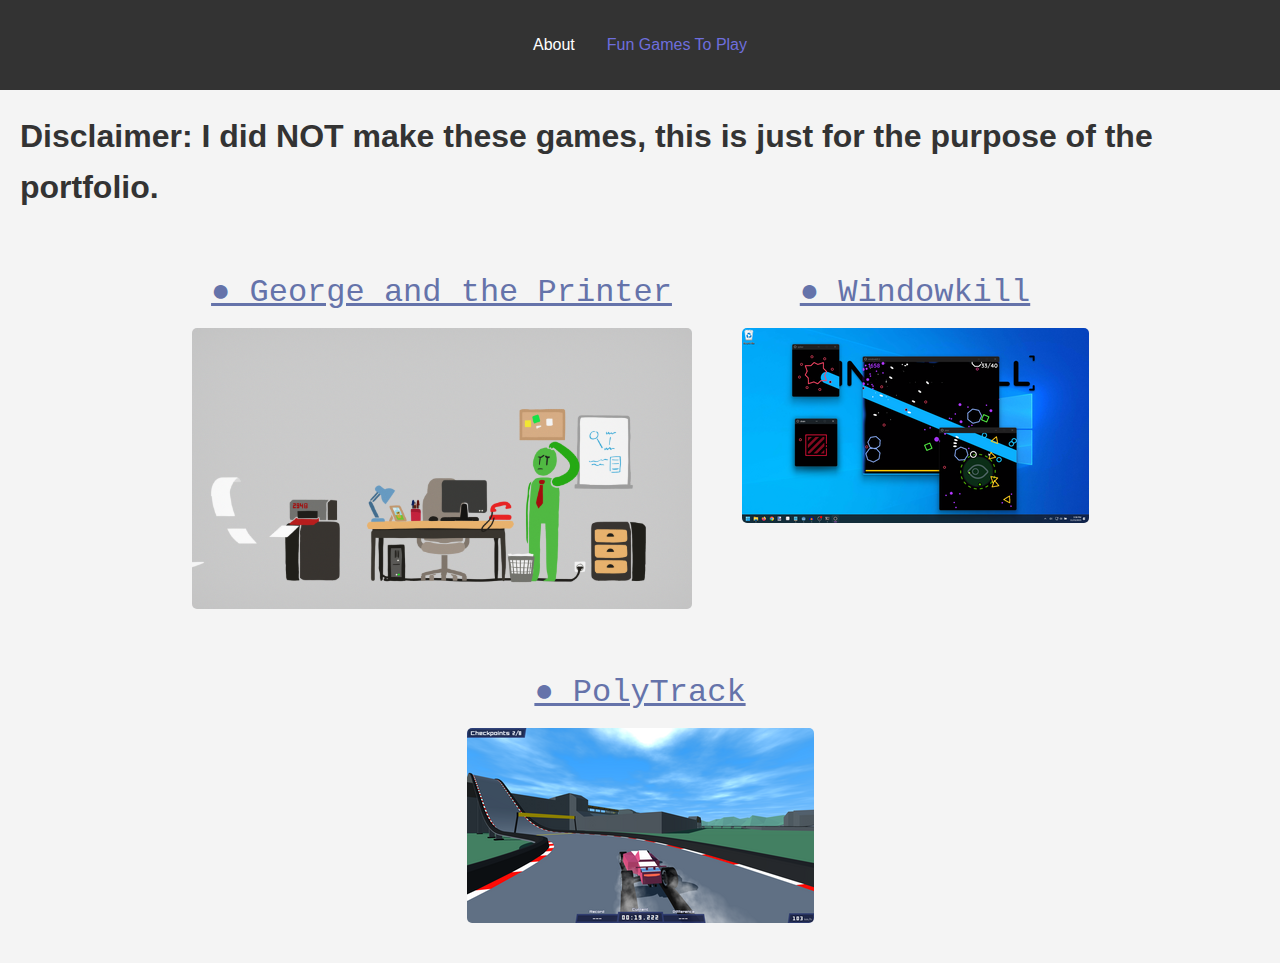
<file: games.html>
<!DOCTYPE html>
<html lang="en">
    <head>
        <meta charset="UTF-8">
        <meta name="viewport" content="width=device-width, initial-scale=1.0">
        <title>bananajoe76 - Portfolio - Games</title>
        <link rel="stylesheet" href="style.css">
    </head>
    <body>
        <header>
            <nav>
                <ul>
                    <li><a href="index.html">About</a></li>
                    <li><a href="games.html" class="current-page">Fun Games To Play</a></li>
                </ul>
            </nav>
        </header>

        <section id="desc">
            <h1 class="descC">Disclaimer: I did NOT make these games, this is just for the purpose of the portfolio.</h1>
        </section>

        <section id="games">

            <div class="game">
                <a href="https://sixrobin.itch.io/georgeandtheprinter" class="game-link" target="_blank">● George and the Printer</a>

                <img src="assets/Photos/george.png" class="game-img">
            </div>
        
            <div class="game">
                <a href="https://torcado.itch.io/windowkill" class="game-link" target="_blank">● Windowkill</a>

                <img src="assets/Photos/windowkill.png" class="game-img">
            </div>

            <div class="game">
                <a href="https://kodub.itch.io/polytrack" class="game-link" target="_blank">● PolyTrack</a>

                <img src="assets/Photos/polytrack.png" class="game-img">
            </div>

        </section>
    </body>
</html>
</file>
<file: style.css>
body {
    font-family: 'Segoe UI', Tahoma, Geneva, Verdana, sans-serif;
    margin: 0;
    line-height: 1.6;
    background: #f4f4f4;
    color: #333;
}

header {
    background: #333;
    color: #fff;
    padding: 1rem 0;
    text-align: center;
}

nav ul {
    list-style: none;
    padding: 0;
    display: flex;
    justify-content: center;
    flex-wrap: wrap;
}

nav ul li {
    margin: 0 1rem;
}

nav ul li a {
    color: #fff;
    text-decoration: none;
}

#hero {
    text-align: center;
    padding: 4rem 1rem;
}

#hero h1 {
    font-size: clamp(2rem, 5vw, 4rem);
}

#hero p {
    font-size: clamp(1rem, 2vw, 1.5rem);
}

#about, #projects, #contact {
    padding: 2rem 5%;
}

.shiftRightH, .shiftRightP {
    margin-left: 5%;
}

.shiftRightP {
    font-size: clamp(1rem, 2vw, 1.2rem);
}

.current-page {
    color: rgb(110, 110, 221);
}

.project-grid {
    display: grid;
    grid-template-columns: repeat(auto-fit, minmax(300px, 1fr));
    gap: 70px;
    justify-items: center;
}

.project-item {
    width: 100%;
    max-width: 640px;
    border: 5px solid #ccc;
    padding: 10px;
    background: #f9f9f9;
}

.project-item video {
    width: 100%;
    height: auto;
}

.ending {
    margin-top: 50px;
    text-align: center;
    font-size: clamp(1.2rem, 2vw, 1.5rem);
}

#games {
    display: flex;
    flex-wrap: wrap;
    gap: 50px;
    justify-content: center;
    padding: 2rem 5%;
}

.descC {
    margin-left: 20px;
}

.game {
    text-align: center;
}

.game-link {
    display: block;
    margin-bottom: 10px;
    color: rgb(101, 115, 170);
    font-family: 'Courier New', Courier, monospace;
    font-size: clamp(1.5rem, 3vw, 2rem);
}

.game-img {
    width: 100%;
    max-width: 500px;
    height: auto;
    border-radius: 5px;
}

@media (max-width: 768px) {
    nav ul {
        flex-direction: column;
        align-items: center;
    }
    
    .project-grid {
        grid-template-columns: 1fr;
    }
    
    .game-img {
        max-width: 100%;
    }
}
</file>
